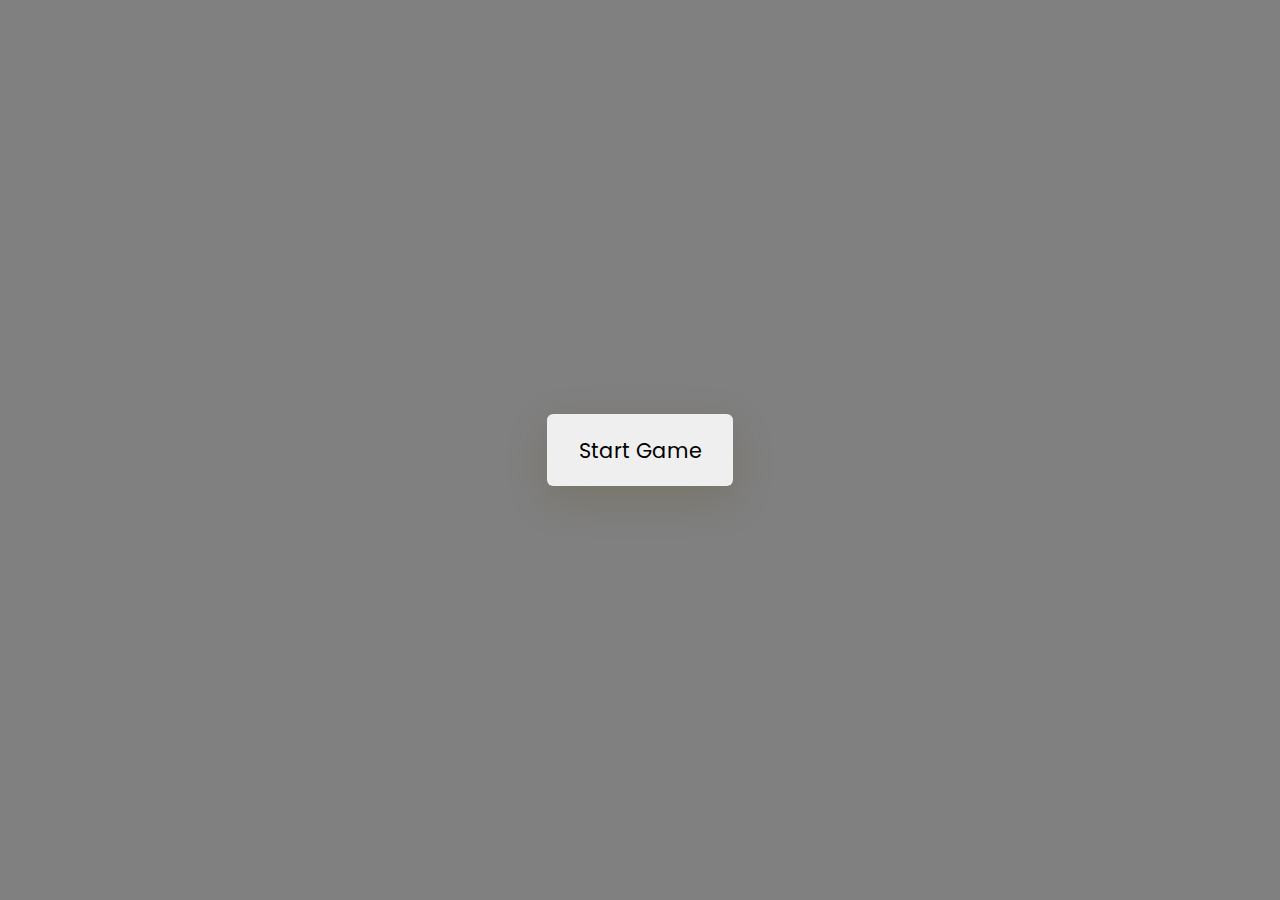
<file: MemoryGame/index.html>
<!DOCTYPE html>
<html lang="en">
  <head>
    <meta name="viewport" content="width=device-width, initial-scale=1.0" />
    <title>Memory Game</title>
    <link
      href="https://fonts.googleapis.com/css2?family=Poppins:wght@400;600&display=swap"
      rel="stylesheet"
    />
    <!-- Stylesheet -->
    <link rel="stylesheet" href="style.css" />
  </head>

  <body>
    <div class="wrapper">
      <div class="status-container">
        <div id="moves-count"></div>
        <div id="time"></div>
      </div>
      <div class="game-container"></div>
      <button id="stop" class="hide">Stop Game</button>
    </div>
    <div class="controls-container">
      <p id="result"></p>
      <button id="start">Start Game</button>
    </div>

    <!-- Script -->
    <script src="script.js"></script>
  </body>
</html>
</file>
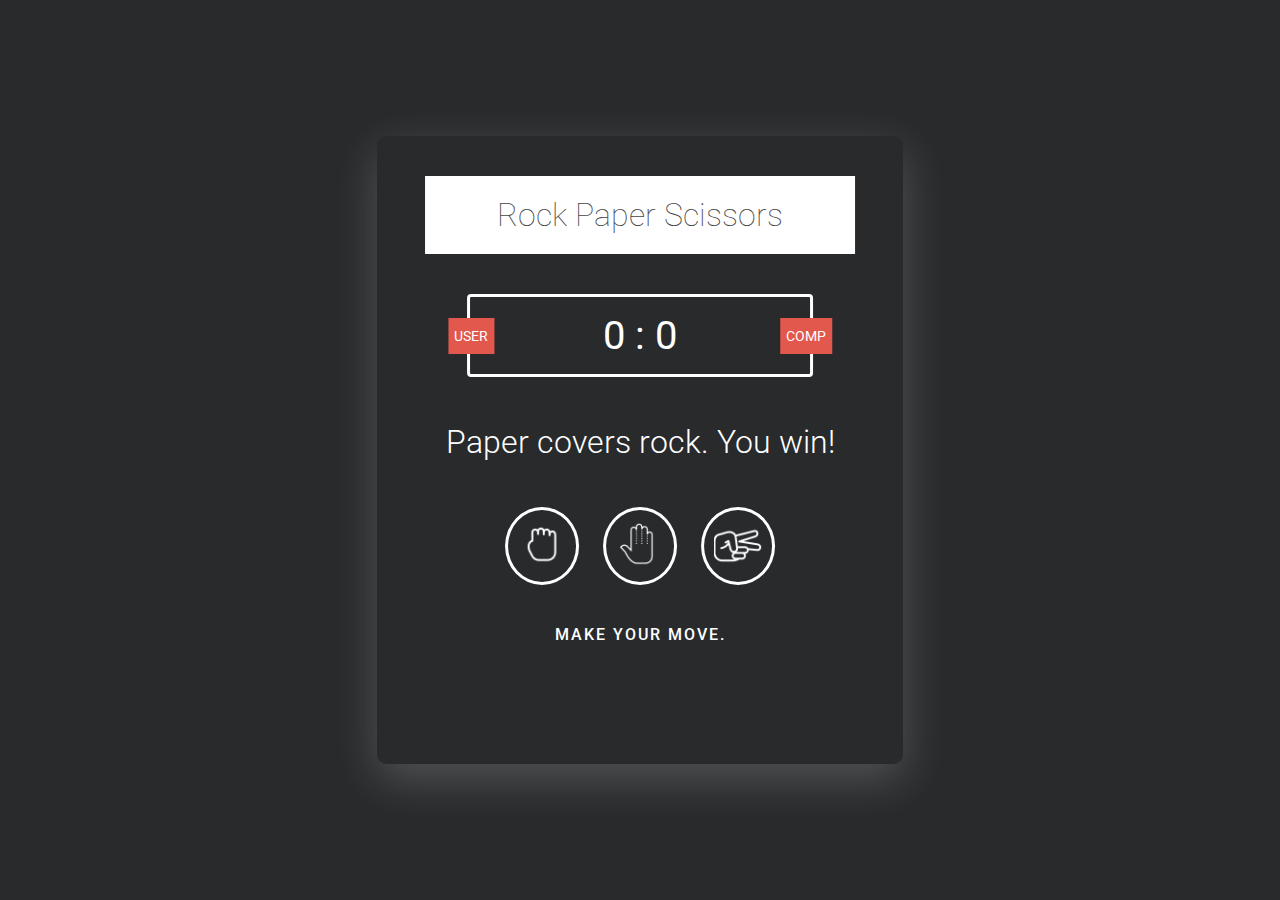
<file: RockPaper/index.html>
<!DOCTYPE html>
<html>

<head>
    <meta charset="utf-8>" />
    <title>Rock Papaer Scissors</title>
    <link rel="stylesheet" href="style.css" type="text/css" />
</head>

<body>
    <div id = "main">
        <header>
            <h1>Rock Paper Scissors</h1>
        </header>
        <div class="score-board">
            <div id="user-label" class="badge">user</div>
            <div id="computer-label" class="badge">comp</div>
            <span id="user-score">0</span> : <span id="computer-score">0</span>
        </div>
        <div class="result">
            <p>Paper covers rock. You win!</p>
        </div>
        <div class="choices">
            <div id="rock" class="choice">
                <img width="48" height="48" src="1.png" />
            </div>
            <div id="paper" class="choice">
                <img width="48" height="48" src="2.png" />
            </div>
            <div id="scissors" class="choice">
                <img width="48" height="48" src="3.png" />
            </div>
            <p id="action-message">Make your move.</p>
        </div>
    </div>
    <script src="app.js" type="text/javascript"></script>
</body>

</html>
</file>
<file: MemoryGame/style.css>
* {
  padding: 0;
  margin: 0;
  box-sizing: border-box;
  font-family: "Poppins", sans-serif;
}

body {
  background-color: grey;
}

.wrapper {
  box-sizing: content-box;
  width: 26.87em;
  padding: 2.5em 3em;
  background-color: #ffffff;
  position: absolute;
  transform: translate(-50%, -50%);
  left: 50%;
  top: 50%;
  border-radius: 0.6em;
  box-shadow: 0 0.9em 2.8em rgba(86, 66, 0, 0.2);
}

.game-container {
  position: relative;
  width: 100%;
  display: grid;
  gap: 0.6em;
}

.status-container {
  text-align: center;
  margin-bottom: 1.2em;
}

.status-container span {
  font-weight: 600;
}

.card-container {
  position: relative;
  width: 6.25em;
  height: 6.25em;
  cursor: pointer;
}

.card-before,
.card-after {
  position: absolute;
  border-radius: 5px;
  width: 100%;
  height: 100%;
  display: flex;
  align-items: center;
  justify-content: center;
  border: 4px solid black;
  transition: transform 0.7s ease-out;
  backface-visibility: hidden;
}

.card-before:hover{
  background-color: rgb(47, 192, 218);
}

.card-before {
  background-color: grey;
  font-size: 2.8em;
  font-weight: 600;
}

.card-after {
  background-color: #ffffff;
  transform: rotateY(180deg);
}

.card-container.flipped .card-before {
  transform: rotateY(180deg);
}

.card-container.flipped .card-after {
  transform: rotateY(0deg);
}

.controls-container {
  position: absolute;
  display: flex;
  align-items: center;
  justify-content: center;
  flex-direction: column;
  width: 100%;
  height: 100%;
  background-color: grey;
  top: 0;
}

button {
  border: none;
  border-radius: 0.3em;
  padding: 1em 1.5em;
  cursor: pointer;
}

#stop {
  font-size: 1.1em;
  display: block;
  margin: 1.1em auto 0 auto;
  background-color: #000000;
  color: #ffffff;
}
#stop:hover{
  background-color: red;
}

.controls-container button {
  font-size: 1.3em;
  box-shadow: 0 0.6em 2em rgba(86, 66, 0, 0.2);
}

.hide {
  display: none;
}

#start:hover{
  background-color: rgb(102, 219, 102);
}

#result {
  text-align: center;
}

#result h2 {
  font-size: 2.5em;
}

#result h4 {
  font-size: 1.8em;
  margin: 0.6em 0 1em 0;
}
</file>
<file: RockPaper/style.css>
@import url("https://fonts.googleapis.com/css?family=Roboto:100,300,400,500,700");
@import url("https://fonts.googleapis.com/css?family=Source+Code+Pro:300,500");

html {
  box-sizing: border-box;
}

*,
*:before,
*:after {
  box-sizing: inherit;
}

* {
  margin: 0;
  padding: 0;
}

body {
  background: #282a2c;
  color: #fff;
  font-family: "Roboto", sans-serif;
}

#main {
  box-sizing: content-box;
  width: 26.87em;
  padding: 2.5em 3em;
  /* background-color: #ffffff; */
  position: absolute;
  transform: translate(-50%, -50%);
  left: 50%;
  top: 50%;
  border-radius: 0.6em;
  box-shadow: 0 0.9em 2.8em rgba(248, 248, 248, 0.2);
}

code {
  font-family: "Source Code Pro", monospace;
  font-size: 12px;
}

a {
  font-family: "Source Code Pro", monospace;
  color: #ffcc99;
}

a:hover {
  color: #ffba76;
}

header {
  background: #fff;
  padding: 20px;
}

header h1 {
  color: #444;
  text-align: center;
  font-weight: 100;
}

.score-board {
  border: 3px solid #fff;
  width: 300px;
  margin: 40px auto;
  font-size: 40px;
  border-radius: 4px;
  text-align: center;
  padding: 15px 20px;
  position: relative;
}

.badge {
  background: #e2584d;
  text-transform: uppercase;
  font-size: 14px;
  padding: 10px 6px;
}

#user-label {
  position: absolute;
  top: 50%;
  left: -5%;
  transform: translate(-10%, -50%);
}

#computer-label {
  position: absolute;
  top: 50%;
  right: -5%;
  transform: translate(10%, -50%);
}

.result {
  font-weight: 300;
  text-align: center;
  font-size: 32px;
  line-height: 40px;
}

.result {
  line-height: 50px;
}

.choices {
  margin: 0 auto;
  text-align: center;
  padding: 40px 0;
}

.choice {
  display: inline-block;
  border: 3px solid #fff;
  border-radius: 50%;
  padding: 10px;
  margin: auto 10px;
  transition: all 0.3s ease;
}

.choice img {
  filter: invert(100%);
}

#action-message {
  text-align: center;
  font-weight: 500;
  text-transform: uppercase;
  letter-spacing: 2px;
  margin: 40px 0;
}

.winningStyles {
  border: 3px solid #4dcc7d;
  background-color: #043507;
  box-shadow: 0 0 20px #043507;
}

.losingStyles {
  border: 3px solid #c52e2e;
  background-color: #2e0303;
  box-shadow: 0 0 20px #2e0303;
}

.drawStyles {
  border: 3px solid #444;
  background-color: #222;
  box-shadow: 0 0 20px #222;
}

sup {
  margin: 0;
  padding: 0;
}
</file>
